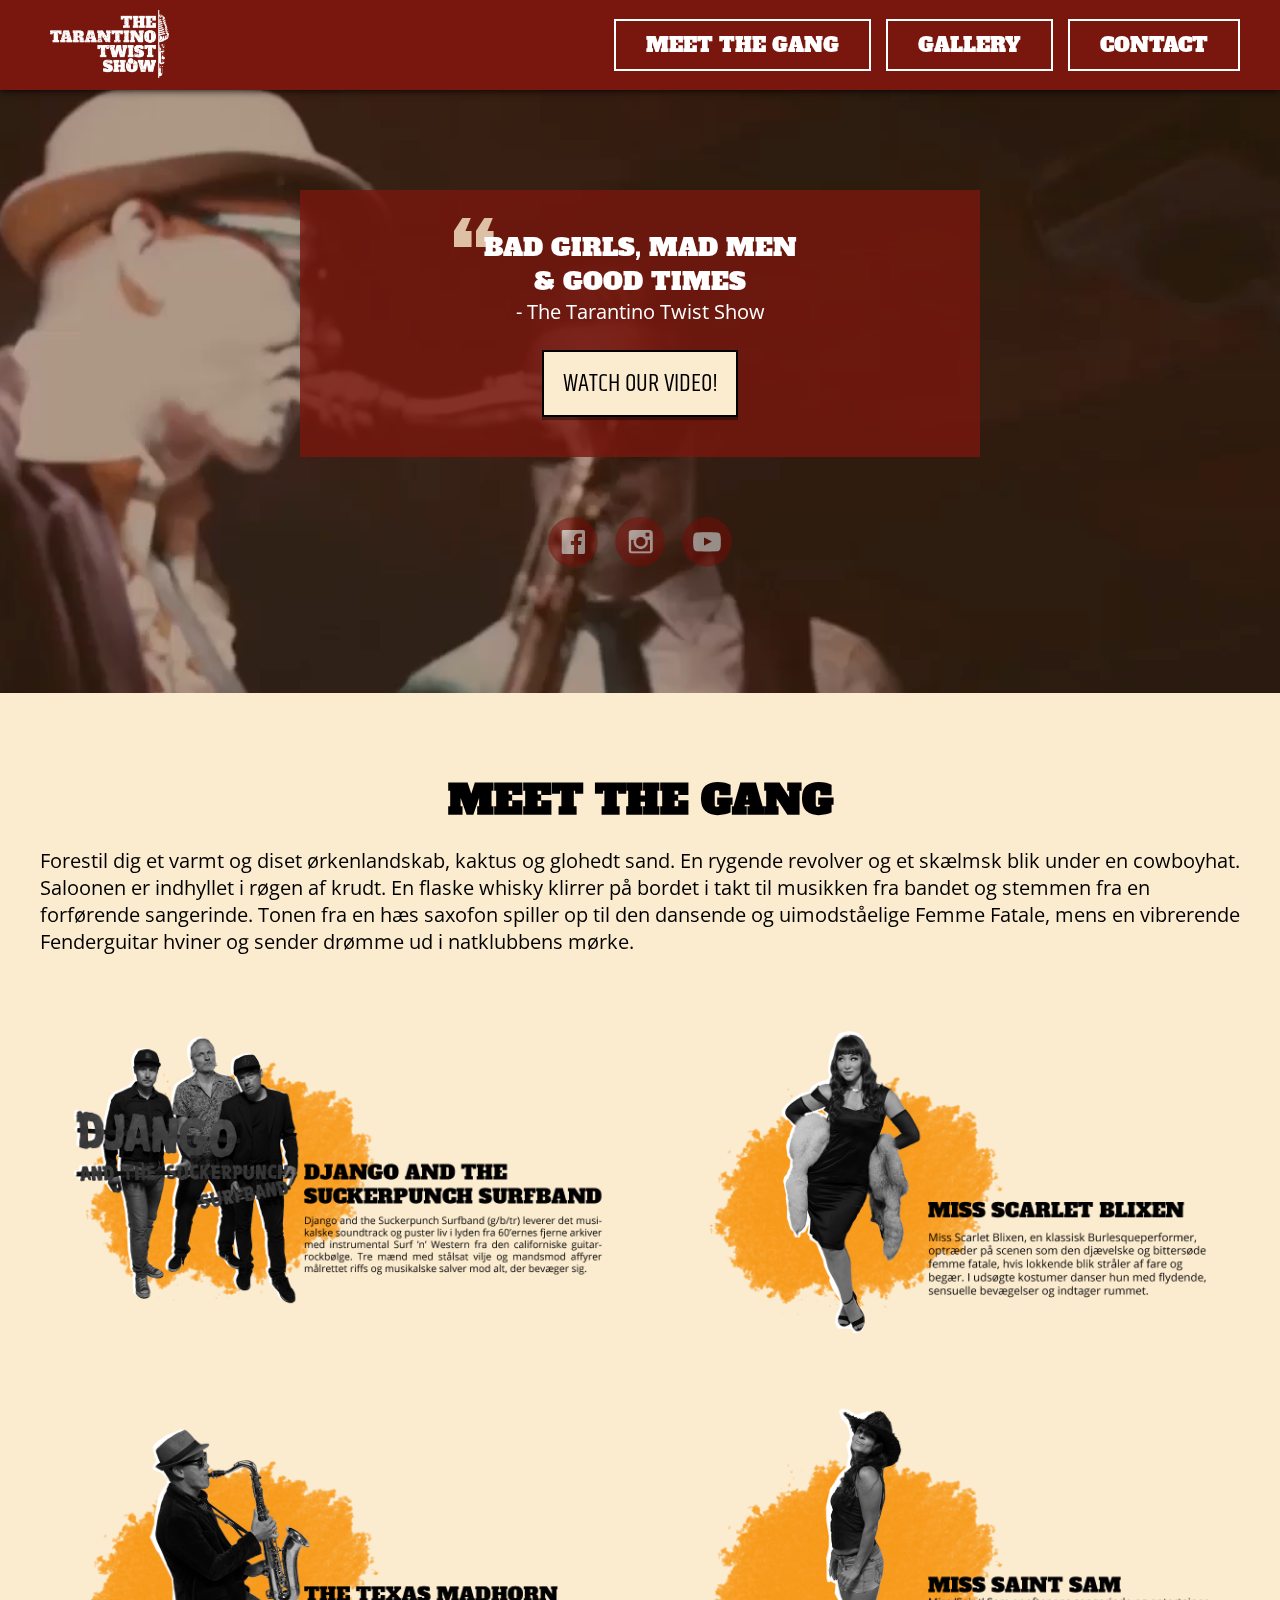
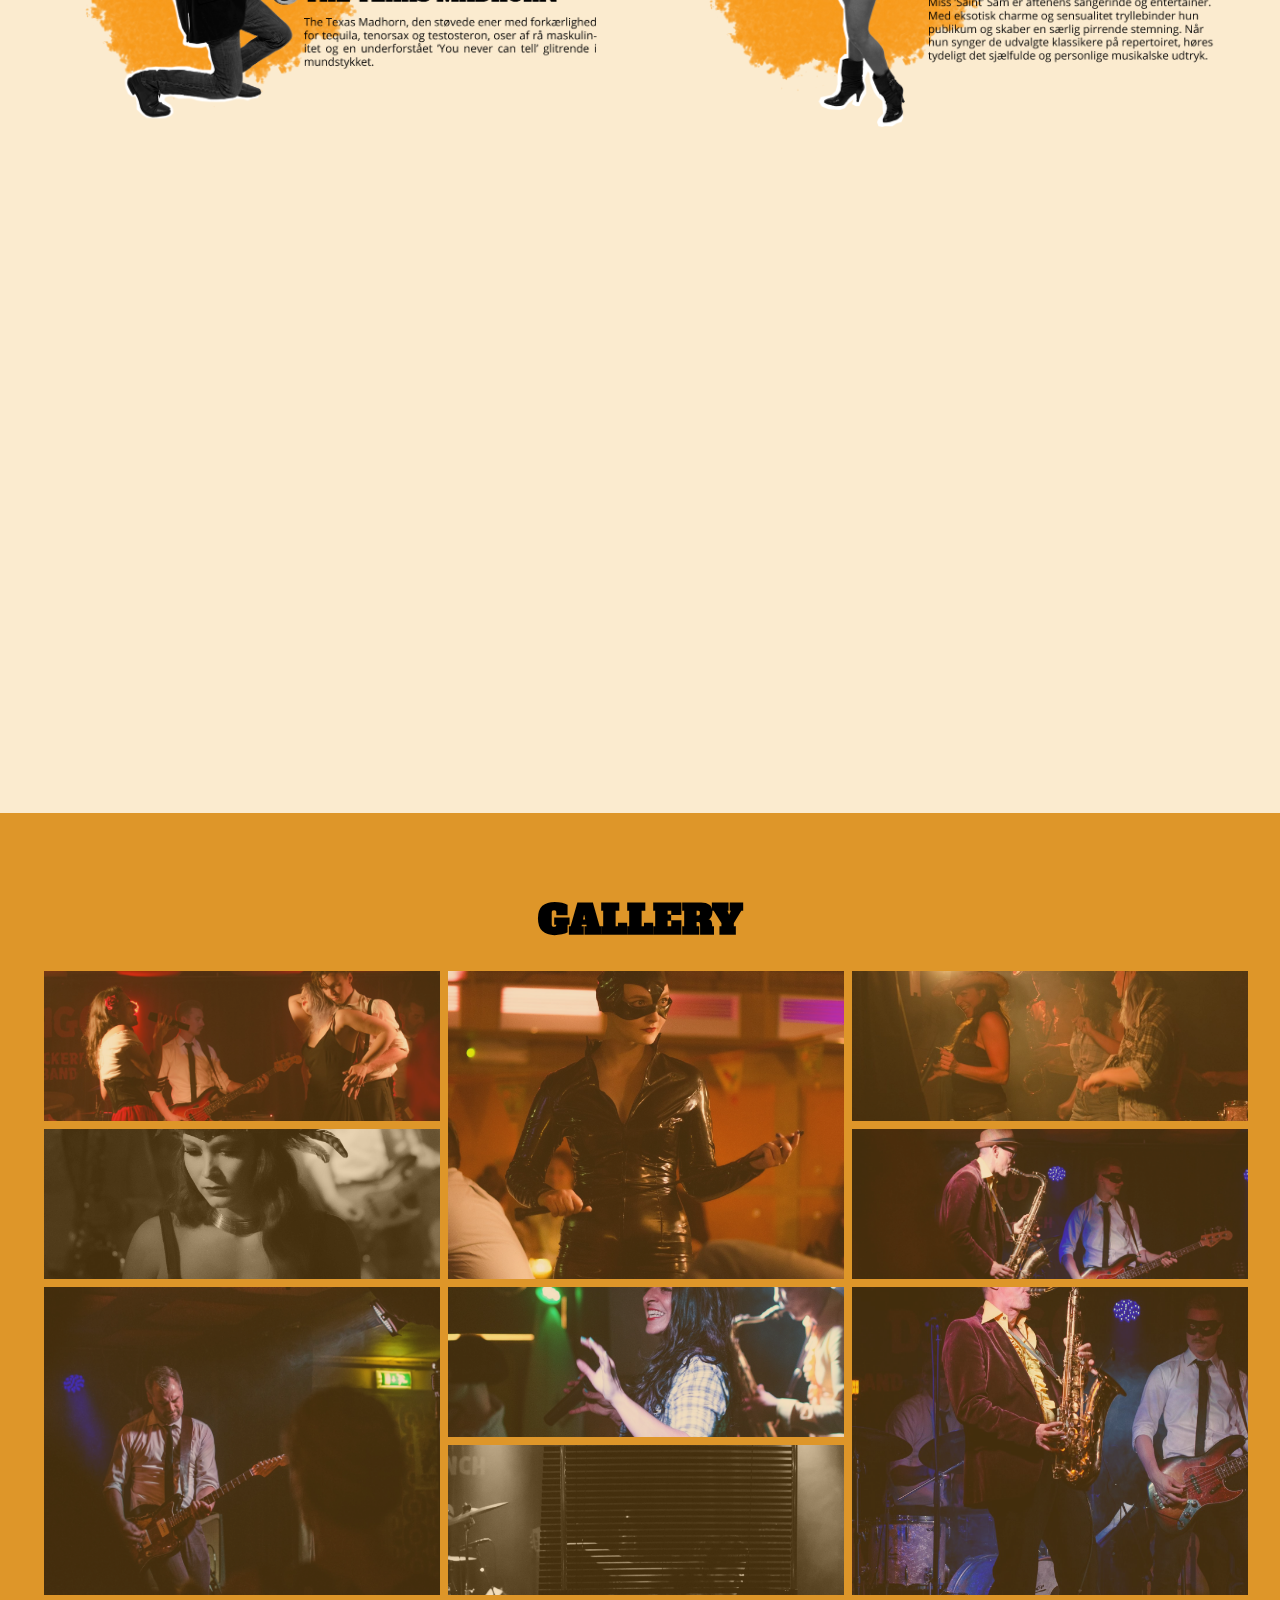
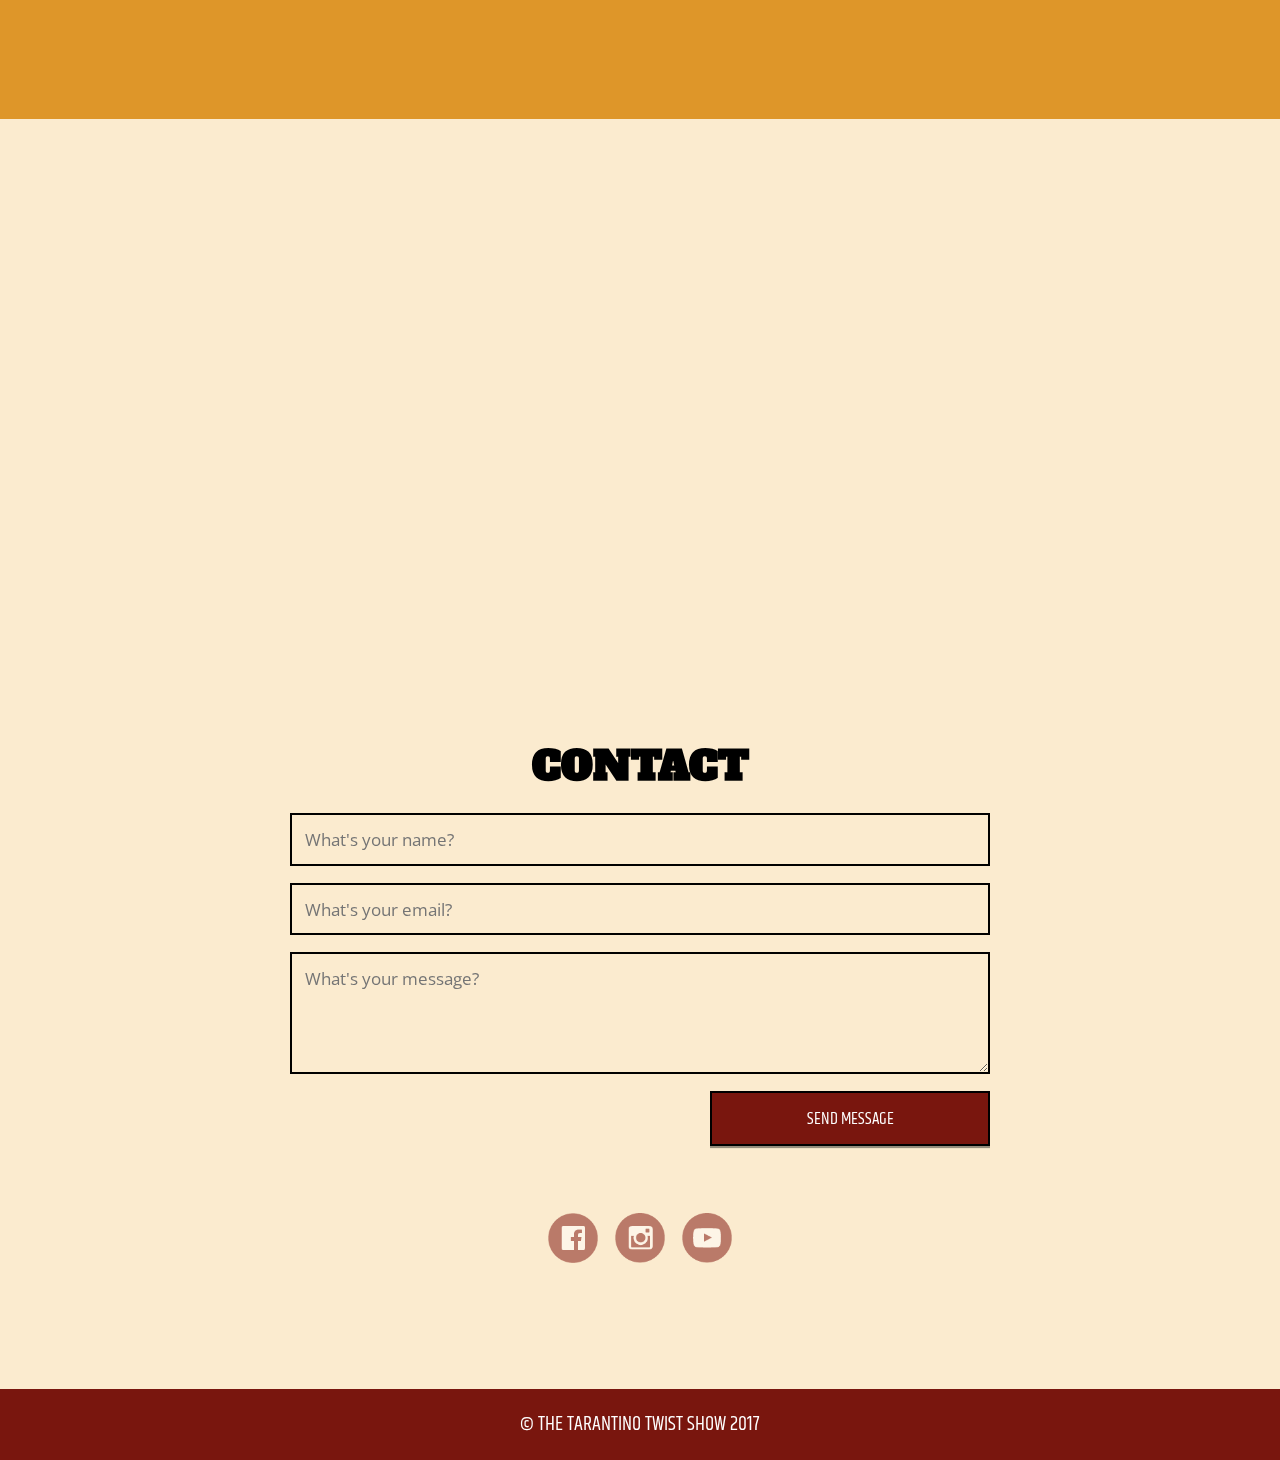
<file: index.html>
<!DOCTYPE html>
<html lang="en">

<head>
    <meta charset="UTF-8">
    <title>The Tarantino Twist Show</title>
    <meta name="description" content="The Tarantino Twist Show is a Danish group exploring the Tarantino universe through music and performance.
Come along on a journey through the iconic soundtracks of movies such as
The Hateful Eight, Django Unchained, and classics like Pulp Fiction and Dusk Till Dawn.
The music is played by the wonderful surf rockers Django and the Suckerpunch Band.">

    <link rel="icon" type="image/png" sizes="32x32" href="/favicon-32x32.png">
    <link rel="icon" type="image/png" sizes="96x96" href="/favicon-96x96.png">
    <link rel="icon" type="image/png" sizes="16x16" href="/favicon-16x16.png">
    <link rel="shortcut icon" href="/favicon.ico" type="image/x-icon">
    <link rel="icon" href="/favicon.ico" type="image/x-icon">

    <link href="https://fonts.googleapis.com/css?family=Alfa+Slab+One|Open+Sans:400|Khand:500" rel="stylesheet">
    <link rel="stylesheet" type="text/css" href="css/style.css">
</head>

<body>
    <header id="header" class="big">
        <div class="wrapper">
            <a href="#">
                <h1>The Tarantino Twist Show</h1>
            </a>
            <div id="logo">
                <a href="#"><img src="images/logo_hvid.png"></a>
            </div>
            <nav>
                <ul>
                    <li><a id="bioLink" href="#bio">Meet The Gang</a></li>
                    <li><a id="galleryLink" href="#gallery">Gallery</a></li>
                    <li><a id="contactLink" href="#contact">Contact</a></li>
                </ul>
            </nav>
        </div>
    </header>

    <main>
        <section id="top">
            <div class="wrapper">
                <div class="hero">
                    <div class="quote">
                        <span>Bad Girls, Mad Men<br> & Good Times</span>
                        <p>- The Tarantino Twist Show</p>
                    </div>
                    <button onclick="showVideo()">Watch our video!</button>
                </div>
                <div class="social">
                    <a href="https://www.facebook.com/tarantinotwist16/" target="_blank"><img src="images/facebook.png" alt="Link to Facebook"></a>
                    <a href="https://instagram.com/" target="_blank"><img src="images/instagram.png" alt="Link to Instagram"></a>
                    <a href="https://www.youtube.com/" target="_blank"><img src="images/youtube.png" alt="Link to Youtube"></a>
                </div>
            </div>
            <video src="images/baggrundsvideo.mp4" autoplay loop></video>
        </section>

        <section id="bio">
            <div class="wrapper">
                <h2>Meet The Gang</h2>
                <p>Forestil dig et varmt og diset ørkenlandskab, kaktus og glohedt sand. En rygende revolver og et skælmsk blik under en cowboyhat. Saloonen er indhyllet i røgen af krudt. En flaske whisky klirrer på bordet i takt til musikken fra bandet og stemmen fra en forførende sangerinde. Tonen fra en hæs saxofon spiller op til den dansende og uimodståelige Femme Fatale, mens en vibrerende Fenderguitar hviner og sender drømme ud i natklubbens mørke.</p>

                <div class="characters">
                    <div>
                        <img src="images/django.png" alt="Picture of Django and the Suckerpunch Surfband">
                    </div>
                    <div>
                        <img src="images/blixen.png" alt="Picture of Scarlet Blixen">
                    </div>
                    <div>
                        <img src="images/madhorn.png" alt="Picture of The Texas Madhorn">
                    </div>
                    <div>
                        <img src="images/sam.png" alt='Miss "Saint" Sam'>
                    </div>
                </div>

            </div>
        </section>

        <section id="bigImage1" class="bigImage"></section>

        <section id="gallery">
            <div class="wrapper">
                <h2>Gallery</h2>
                <div id="galleryContainer">
                    <div id="row1" class="row"></div>
                    <div id="row2" class="row"></div>
                </div>
            </div>
        </section>

        <section id="bigImage2" class="bigImage"></section>

        <section id="contact">
            <div class="wrapper">
                <h2>Contact</h2>
                <div class="formContainer">
                    <form id="contactForm" action="#" method="POST">
                        <label for="name">Name</label>
                        <input id="name" type="text" placeholder="What's your name?" required>

                        <label for="email">Email</label>
                        <input id="email" name="email" type="email" placeholder="What's your email?" required>

                        <label for="message"></label>
                        <textarea id="message" name="message" rows="4" placeholder="What's your message?" required></textarea>

                        <input type="submit" value="Send Message">
                    </form>
                </div>
                <div class="social">
                    <a href="https://www.facebook.com/tarantinotwist16/" target="_blank"><img src="images/facebook.png" alt="Link to Facebook"></a>
                    <a href="https://instagram.com/" target="_blank"><img src="images/instagram.png" alt="Link to Instagram"></a>
                    <a href="https://www.youtube.com/" target="_blank"><img src="images/youtube.png" alt="Link to Youtube"></a>
                </div>
            </div>
        </section>

        <footer>
            <div class="wrapper">
                <div class="copyright">
                    &copy; The Tarantino Twist Show 2017
                </div>
            </div>
        </footer>
    </main>

    <div id="modal" class="hidden">
        <div id="close">&times;</div>
        <span></span>
    </div>

    <div id="videoModal" class="hidden">
        <div id="videoClose">&times;</div>
        <iframe id="video" width="853" height="480" src="https://www.youtube.com/embed/63OBubcbvtQ?rel=0&amp;controls=0&amp;showinfo=0" frameborder="0" allowfullscreen></iframe>
    </div>

    <script type="text/javascript" src="js/gallery.js"></script>
    <script type="text/javascript" src="js/scripts.js"></script>
</body>

</html>
</file>
<file: css/style.css>
html{font-size:16px;font-family:"Open Sans", sans-serif}@media (min-width: 920px){html{font-size:18px}}@media (min-width: 1200px){html{font-size:20px}}html,body{margin:0;padding:0}.wrapper{max-width:1200px;margin:0 auto;padding-left:20px;padding-right:20px}section{padding-top:3em;padding-bottom:6em}h1,h2,h3{font-family:"Alfa Slab One",serif;text-transform:uppercase;text-align:center;margin:0}h1{position:absolute;display:inline-block;float:left;margin:0;padding:0;font-size:1em;color:white;text-decoration:none}h2{font-size:2em;margin:0.5em}p{margin:0}header{position:fixed;top:0;left:0;z-index:1;background:#79160e;width:100%;transition:all 0.5s;box-shadow:0 0 8px black}header .wrapper{height:100%}header #logo{position:absolute;height:100%;float:left;transition:all 0.6s ease-in-out;margin:10px}header #logo img{height:75%}header h1{transition:all 0.6s ease-in-out}header.big{height:90px}header.big div#logo{visibility:hidden;opacity:1}@media (min-width: 920px){header.big div#logo{visibility:visible}}header.big h1{visibility:hidden;opacity:0;line-height:90px}header.big nav li a{font-size:1em}header.small{height:60px}header.small div#logo{visibility:hidden;opacity:0}header.small h1{visibility:hidden;opacity:1;line-height:60px}@media (min-width: 920px){header.small h1{visibility:visible}}header.small nav ul li a{font-size:0.5em}nav{height:100%;max-width:1200px;float:right}nav ul{height:100%;margin:0;padding-left:0;display:flex;flex-direction:row;list-style:none;justify-content:flex-end;align-items:center}nav ul li a{display:inline-block;margin:15px 0 15px 15px;padding:10px 30px;border:solid 2px #fff;font-family:"Alfa Slab One",serif;text-transform:uppercase;color:#fff;text-decoration:none;transition:all 0.5s}nav ul li a:hover{color:#de9629;border:solid 2px #de9629}body{background-color:#79160e;background-image:url(../images/baggrundsvideoStill.jpg);background-attachment:fixed;background-position:center;background-repeat:no-repeat;background-size:cover}section#top{min-zheight:60vh;padding-top:calc(2em + 90px)}section#bio{background-color:#fbebcf}section.bigImage{background-attachment:fixed;background-position:center;background-repeat:no-repeat;background-size:cover;max-height:400px;min-height:40vh}#bigImage1{background-image:url(../images/dans.jpg);background-color:#fbebcf;background-blend-mode:multiply}#bigImage2{background-image:url(../images/guitar.jpg);background-color:#fbebcf;background-blend-mode:multiply}section#gallery{background:#de9629}section#contact{background:#fbebcf}footer{background-color:#79160e}section#top .wrapper{text-align:center}section#top .wrapper .hero{background-color:rgba(121,22,14,0.8);min-width:200px;max-width:50%;margin:3em auto 3em auto;padding:2em;color:#fff}section#top .wrapper .hero div.quote{position:relative}section#top .wrapper .hero span{position:relative;font-family:"Alfa Slab One",serif;text-transform:uppercase;font-size:1.25em;z-index:0}section#top .wrapper .hero span:before{content:"\201C";position:absolute;display:block;font-size:5em;z-index:-1;left:-35px;top:-45px;color:#fbebcf;opacity:0.8}section#top video{position:fixed;top:0;left:0;z-index:-1;object-fit:cover;width:100%;height:100%}section#top img.logo{display:block;margin:0 auto;width:50%;min-width:200px}section#top button{text-align:center;padding:0.5em 0.75em;margin-top:1em;border:solid 2px #000;font-size:1.25em;background:#fbebcf;box-sizing:border-box;box-shadow:0 0.125em 0 rgba(0,0,0,0.4);color:#000;font-family:"Khand",sans-serif;text-transform:uppercase;cursor:pointer;transition:all 0.3s ease-in-out}section#top button:hover{color:white;background:#de9629}section#top button:focus{outline:0}.characters{display:flex;flex-wrap:wrap;justify-content:space-between;margin-top:30px}.characters>div{width:100%;margin:0;display:flex;align-items:center;justify-content:center}.characters>div div{position:absolute}@media (min-width: 1200px){.characters>div{width:48%}}.characters div img{max-height:400px;max-width:100%}.description{width:200px}@media (max-width: 920px){.characters div{width:100%}}.characters h3{text-align:left}#galleryContainer{width:100%}#galleryContainer .row{display:flex;flex-wrap:wrap;flex-direction:row;font-size:0;margin-bottom:0px;flex:1}#galleryContainer .row div{width:calc(50% - 8px);height:300px;margin:4px}#galleryContainer .row div img{height:100%;width:100%;object-fit:cover;cursor:pointer;opacity:0.7;transition:opacity 0.3s ease-in-out}#galleryContainer .row div img:hover{opacity:1}@media (max-width: 920px){#galleryContainer #row1 div:nth-child(5n+0){width:100%}}@media (min-width: 920px){#galleryContainer .row{height:316px}#galleryContainer #row1{flex-direction:column}#galleryContainer #row1 div{width:calc(66% / 2);height:150px}#galleryContainer #row1 div:nth-child(3n+0){width:33%;height:308px}#galleryContainer #row2{flex-direction:column}#galleryContainer #row2 div{width:calc(66% / 2);height:150px}#galleryContainer #row2 div:nth-child(3n+1){width:33%;height:308px}}section#contact div.formContainer{max-width:700px;width:80%;margin:auto}section#contact div.formContainer form{display:flex;flex-direction:column;align-items:flex-end;width:100%}section#contact div.formContainer form label{display:none}section#contact div.formContainer form input,section#contact div.formContainer form textarea{font-family:"Open Sans",sans-serif;margin:0 0 1em;width:100%;padding:0.75em;font-size:0.75em;border:solid 2px #000;background:#fbebcf;box-sizing:border-box}section#contact div.formContainer form input:focus,section#contact div.formContainer form input,section#contact div.formContainer form textarea,section#contact div.formContainer form button{outline:0}section#contact div.formContainer form input,section#contact div.formContainer form textarea{transition:all 0.3s ease-in-out;font-size:0.85em}section#contact div.formContainer form input:focus,section#contact div.formContainer form textarea:focus{border:solid 2px #de9629}section#contact div.formContainer form input[type="submit"]{font-family:"Khand",sans-serif;font-size:.85em;text-transform:uppercase;width:40%;float:right;clear:both;background-color:#79160e;box-shadow:0 0.125em 0 rgba(0,0,0,0.4);color:white;cursor:pointer}section#contact div.formContainer form input[type="submit"]:hover{color:#de9629}.social{width:200px;margin:50px auto 0 auto;display:flex;justify-content:space-around}.social img{height:50px;opacity:0.5;transition:opacity 0.3s linear}.social img:hover{opacity:1}footer{padding:20px;text-align:center;color:#fff;font-family:"Khand",sans-serif;text-transform:uppercase}#modal,#videoModal{position:fixed;z-index:2;left:0;top:0;width:100%;height:100%;overflow:auto;display:flex;justify-content:center;align-items:center}#modal img,#videoModal img{margin:auto;display:block;transition:opacity 0.6s ease-in-out;border:4px solid white;max-width:80%;max-height:80%}#modal #close,#modal #videoClose,#videoModal #close,#videoModal #videoClose{position:fixed;right:5%;top:0;font-size:60px;text-align:right;color:white;cursor:pointer;border:none;transition:opacity .6s ease-in-out}#videoModal iframe{transition:opacity 0.6s ease-in-out;display:block;margin:0 auto}.hidden{visibility:hidden;transition:all .6s ease-in-out}.hidden img{opacity:0}.hidden iframe{display:none;opacity:0}.hidden #close,.hidden #videoClose{opacity:0}.visible{visibility:visible;transition:all .6s ease-in-out;background:rgba(0,0,0,0.8)}.visible img{opacity:1}.visible iframe{display:block;opacity:1}.visible #close,.visible #videoClose{opacity:1}

/*# sourceMappingURL=style.css.map */
</file>
